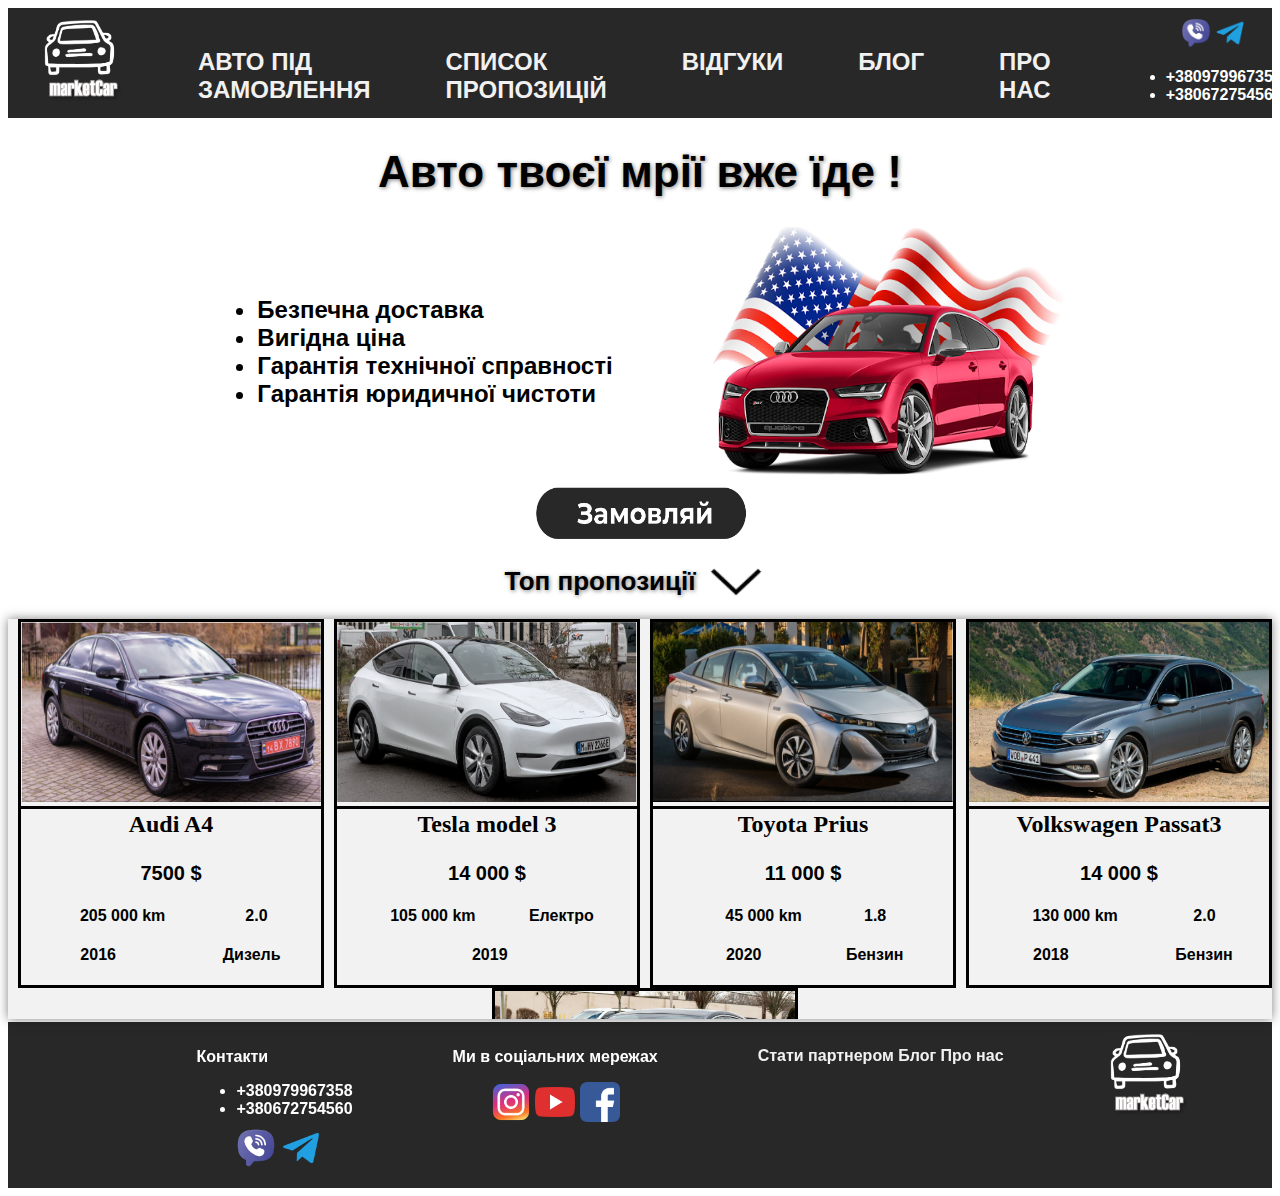
<file: index.html>
<!DOCTYPE html>
<html lang="uk">
<head>
    <meta charset="UTF-8">
    <meta name="viewport" content="width=device-width, initial-scale=1.0">
    <title>Сайт доставки авто з США</title>
    <link rel="stylesheet" href="styles.css">
 
</head>
<body>
    <header>
        
            <div class="logo"> <img id="logotype" src="image.png" alt="Картинка головне меню"></img>
            </div>
            
            <a href="home.html" id="head-text">Авто під замовлення</a>
            <a href="#offers" id="head-text">Список пропозицій</a>
            <a href="#reviews" id="head-text">Відгуки</a>
            <a href="#blog" id="head-text">Блог</a>
            <a href="#about" id="head-text" >Про нас</a>

            <div class="contacts">
                <div class="contact-logo">
                    <img  height="30px" width="30px"  src="viber.png" alt="viber"></img>
                    <img  height="30px" width="30px" src="telegram.png" alt="Картинка головне меню"></img>
                    
                </div>
                <ul>

                    <li>+380979967358</li>
                    <li>+380672754560</li>
                 
                    
    
                    
                </ul>
            </div>
                
               
            
        
    </header>

    <main>


        <h1>Авто твоєї мрії вже їде !</h1>
        <div class="benefits">
            <div class="benText"> <ul>
                <li>Безпечна доставка</li>
                <li>Вигідна ціна</li>
                <li>Гарантія технічної справності</li>
                <li>Гарантія юридичної чистоти</li>
                
            </ul></div>
           
        
            <img class="fit-picture" height="250px" width="350px" src="title.png" width="400" 
            height="250" alt="Картинка головне меню"></img>
          
        </div>

        <img class="button" height="70px" width="230px" src="btn.PNG"  alt="Картинка головне меню"></img>
        
        
    
        
        <div class="orderTop"> 
            <h1 class="top">Топ пропозиції</h1>
            <img class="toggleImage" height="70px" width="80px" src="./down.png" id="toggleButton"></img>

        </div>
        

    <div class="container">
        <div class="offers">


        


            <div class="audi-main car" style="border: solid;">
                <img id="audi_png" src="./audi.PNG" width="300" 
                height="180" alt="Audi A4"></img>
                <div class="text-audi"> 
                    <h2>Audi A4</h2>
                    <h3>7500 $</h3>
                    <h4>205 000 km                  2.0 </h4>
                    <h4>   2016                        Дизель </h4>
                </div>
                
    
                
            </div>
    
            <div class="tesla-main car">
                <img id="audi_png" src="tesla.PNG" width="300" 
                height="180" alt="Audi A4"></img>
                <div class="text-tesla"> <h2>Tesla model 3</h2>
                    <h3>14 000 $</h3>
                    <h4>105 000 km            Електро</h4>
                    <h4>2019 </h4>
                </div>
                
    
                
            </div>
    
    
            <div class="toyota-main car">
                <img id="prius_png" src="prius.PNG" width="300" 
                height="180" style="margin: 0%;" alt="Toyota Prius"></img>
                <div class="text-toyota"><h2>Toyota Prius</h2>
                    <h3>11 000 $</h3>
                    <h4>45 000 km              1.8 </h4>
                    <h4>    2020                   Бензин </h4>
                 </div>
                
    
                
            </div>
    
            <div class="passat-main car">
                <img id="passat_png" src="passat.PNG" width="300" 
                height="180" alt="Volkswagen Passat"></img>
                <div class="text-passat"> 
                    <h2>Volkswagen Passat3</h2>
                <h3>14 000 $</h3>
                <h4>130 000 km                 2.0</h4>
                <h4>    2018                        Бензин</h4>
    
    
                </div>

                
                
                
            </div>

            <div class="ford-main car" >
                <img id="ford_png" src="ford.jpg" width="300" 
                height="180" alt="Ford Fusion"></img>
                <div class="text-ford"> 
                    <h2>Ford Fuison</h2>
                <h3>10 000 $</h3>
                
                    <h4>75 000 km                   1.6</h4>
                    <h4>   2017                       Бензин</h4>
                    
        
                
                </div>
                
              
    
                </div>

             


                

                
        </div>

        

    </div>
    
       


        
    </main>

    <script> document.querySelectorAll(".audi-main, .tesla-main, .passat-main, .toyota-main, .ford-main").forEach(function(element) {
        element.addEventListener("click", function() {
          window.location.href = "https://stackoverflow.com/questions/2020496/how-to-set-a-border-for-an-html-div-tag";
        });
      });

        document.addEventListener("DOMContentLoaded", function() {
        const cars = document.querySelectorAll(".car");
       

        cars.forEach(function(car) {
            car.classList.add("show"); // Додаємо клас, щоб машини з'явилися при завантаженні
        });

      

    });

      const cars = document.querySelectorAll(".car");
      const cars2 = document.querySelectorAll(".test");
      document.addEventListener("DOMContentLoaded", function() {
        const toggleButton = document.getElementById("toggleButton");

    toggleButton.addEventListener("click", function() {
        cars.forEach(function(car) {
            car.classList.toggle("show"); // Перемикаємо клас, який відповідає за відображення блоку

        });


        // Перевертаємо зображення при кожному кліку

        toggleButton.classList.toggle("rotate");
    });
});


       </script>

    <footer>

        <div class="contacts">
            <p>Контакти</p>
            <ul>
                <li>+380979967358</li>
                <li>+380672754560</li>
                
                <img class="contact" height="40px" width="40px" src="viber.png" alt="viber"></img>
                <img class="contact" height="40px" width="40px" src="telegram.png" alt="Картинка головне меню"></img>

                
            </ul>


        </div>

        <div class="social">
            <p>Ми в соціальних мережах</p>

            <img src="instagram.png" height="40px" width="40px" alt="viber"></img>
            <img src="youtube (1).png"  height="40px" width="40px" alt="Картинка головне меню"></img>
            <img src="facebook.png"  height="40px" width="40px" alt="Картинка головне меню"></img> 

        </div>
        
        <div class="other">
            <a  id="footer-items" href="https://stackoverflow.com/questions/2020496/how-to-set-a-border-for-an-html-div-tag"> Стати партнером</a>
            <a id="footer-items" href="https://stackoverflow.com/questions/2020496/how-to-set-a-border-for-an-html-div-tag"> Блог </a>
            <a  id="footer-items" href="https://stackoverflow.com/questions/2020496/how-to-set-a-border-for-an-html-div-tag"> Про нас</a>

        </div>

        <img id="photo-footer"  src="image.png" alt="Картинка головне меню"></img>

       



    </footer>
</body>
</html>
</file>
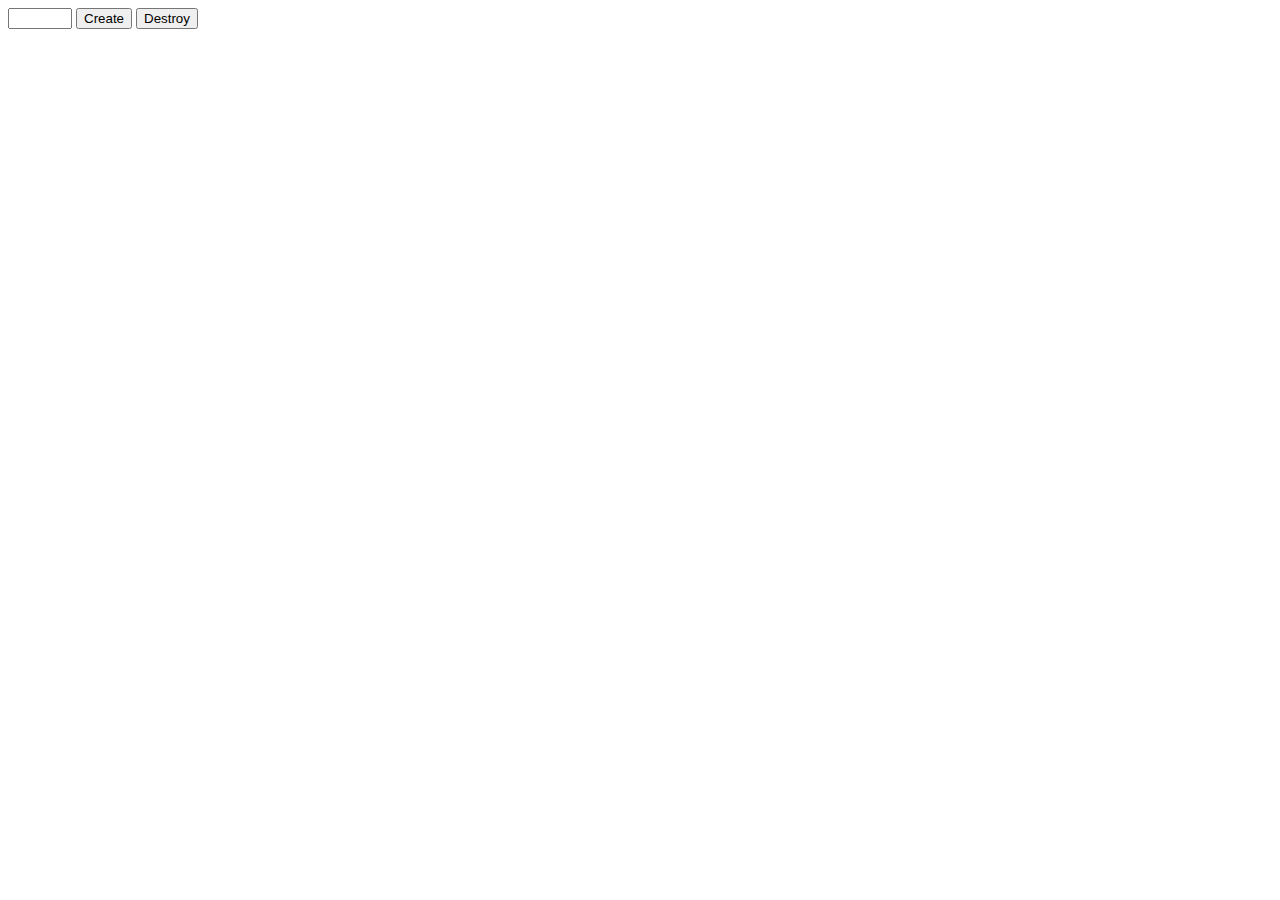
<file: task10.html>
<!DOCTYPE html>
<html lang="en">
<head>
<meta charset="UTF-8">
<meta name="viewport" content="width=device-width, initial-scale=1.0">
<title>Create and Destroy Boxes</title>
<style>
  #boxes {
    display: flex;
    flex-wrap: wrap;
  }
  .box {
    width: 30px;
    height: 30px;
    margin: 5px;
    background-color: #000;
  }
</style>
</head>
<body>
  <div id="controls">
    <input type="number" min="1" max="100" step="1" />
    <button type="button" data-create>Create</button>
    <button type="button" data-destroy>Destroy</button>
  </div>

  <div id="boxes"></div>

  <script>
    // Функція для генерації випадкового кольору в HEX форматі
    function getRandomHexColor() {
      return `#${Math.floor(Math.random() * 16777215).toString(16).padStart(6, '0')}`;
    }

       // Отримуємо кнопки та інпут
    const createBtn = document.querySelector('[data-create]');
    const destroyBtn = document.querySelector('[data-destroy]');
    const input = document.querySelector('input');

    // Обробник події для кнопки Create
    createBtn.addEventListener('click', () => {
      const amount = parseInt(input.value); // Отримання кількості
      if (amount > 0 && amount <= 100) { // Перевірка на валідність
        createBoxes(amount); // Створення колекції
        input.value = ''; // Очищення інпуту
      } else {
        alert('Please enter a number between 1 and 100.');
      }
    });

    // Функція для створення колекції елементів
    function createBoxes(amount) {
      const boxesContainer = document.getElementById('boxes');
      for (let i = 0; i < amount; i++) {
        const box = document.createElement('div');
        box.classList.add('box');
        box.style.width = `${30 + i * 10}px`; // Зміна ширини
        box.style.height = `${30 + i * 10}px`; // Зміна висоти
        box.style.backgroundColor = getRandomHexColor(); // Випадковий колір
        boxesContainer.appendChild(box);
      }
    }

    // Функція для очищення колекції елементів
    function destroyBoxes() {
      const boxesContainer = document.getElementById('boxes');
      boxesContainer.innerHTML = ''; // Очищення вмісту
    }

 

    // Обробник події для кнопки Destroy
    destroyBtn.addEventListener('click', () => {
      destroyBoxes(); // Очищення колекції
    });
  </script>
</body>
</html>
</file>
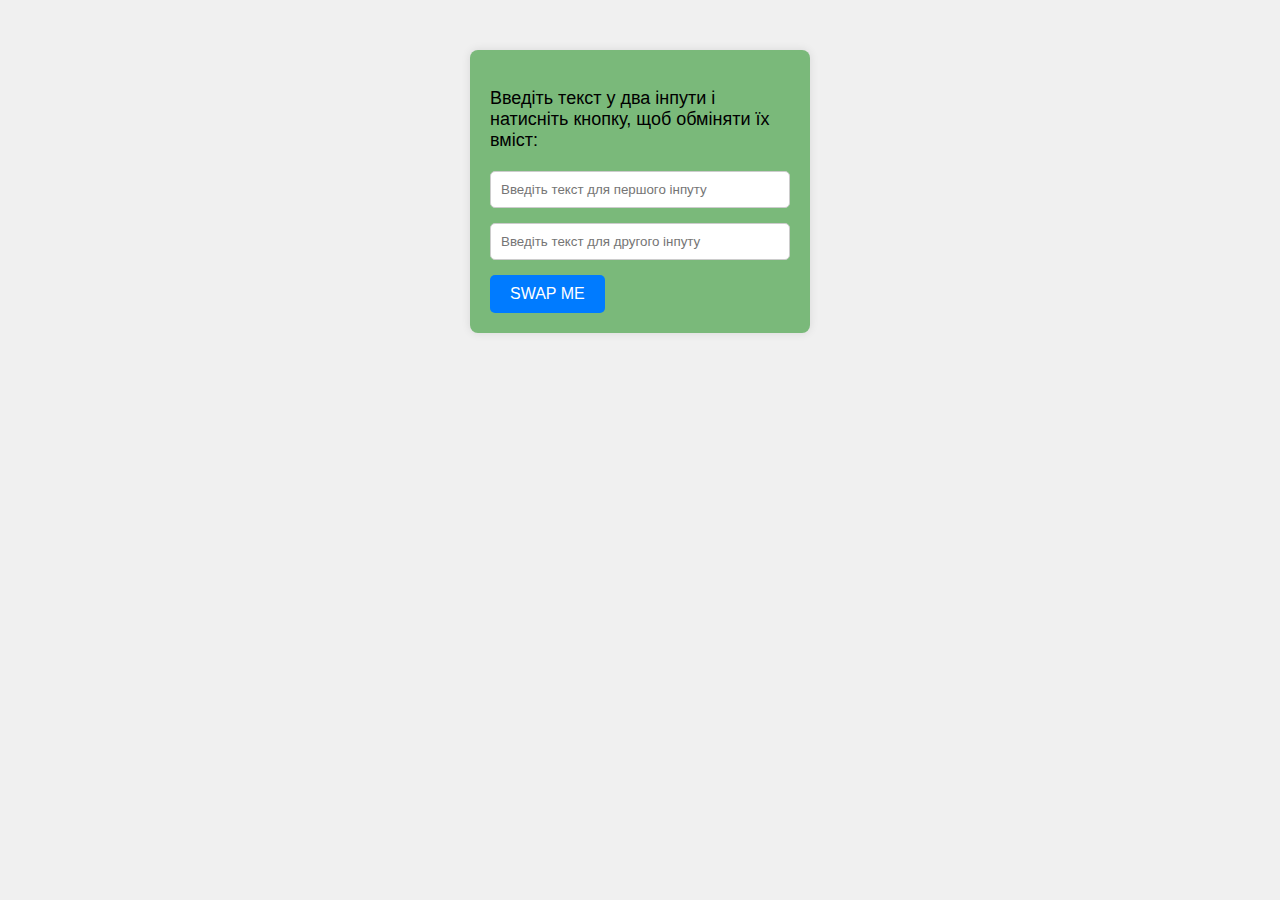
<file: task2.html>
<!DOCTYPE html>
<html lang="en">
<head>
<meta charset="UTF-8">
<meta name="viewport" content="width=device-width, initial-scale=1.0">
<title>SWAP ME</title>
<style>
    body {
        font-family: Arial, sans-serif;
        background-color: #f0f0f0;
        margin: 0;
        padding: 0;
    }

    .container {
        max-width: 300px;
        margin: 50px auto;
        padding: 20px;
        background-color: rgb(122, 185, 122);
        border-radius: 8px;
        box-shadow: 0 0 10px rgba(0, 0, 0, 0.1);
    }

    p {
        font-size: 18px;
        margin-bottom: 20px;
    }

    input[type="text"] {
        width: 100%;
        padding: 10px;
        margin-bottom: 15px;
        border: 1px solid #ccc;
        border-radius: 5px;
        box-sizing: border-box;
    }

    button {
        padding: 10px 20px;
        background-color: #007bff;
        color: #fff;
        border: none;
        border-radius: 5px;
        cursor: pointer;
        font-size: 16px;
    }

    button:hover {
        background-color: #0056b3;
    }
</style>
</head>
<body>
    <div class="container">
        <p>Введіть текст у два інпути і натисніть кнопку, щоб обміняти їх вміст:</p>
        <input type="text" id="input1" placeholder="Введіть текст для першого інпуту">
        <input type="text" id="input2" placeholder="Введіть текст для другого інпуту">
        <button onclick="swapContent()">SWAP ME</button>
    </div>

    <script>
        function swapContent() {
            // Отримати вміст інпутів
            var input1 = document.getElementById("input1").value;
            var input2 = document.getElementById("input2").value;

            // Обміняти їх вміст
            document.getElementById("input1").value = input2;
            document.getElementById("input2").value = input1;
        }
    </script>
</body>
</html>
</file>
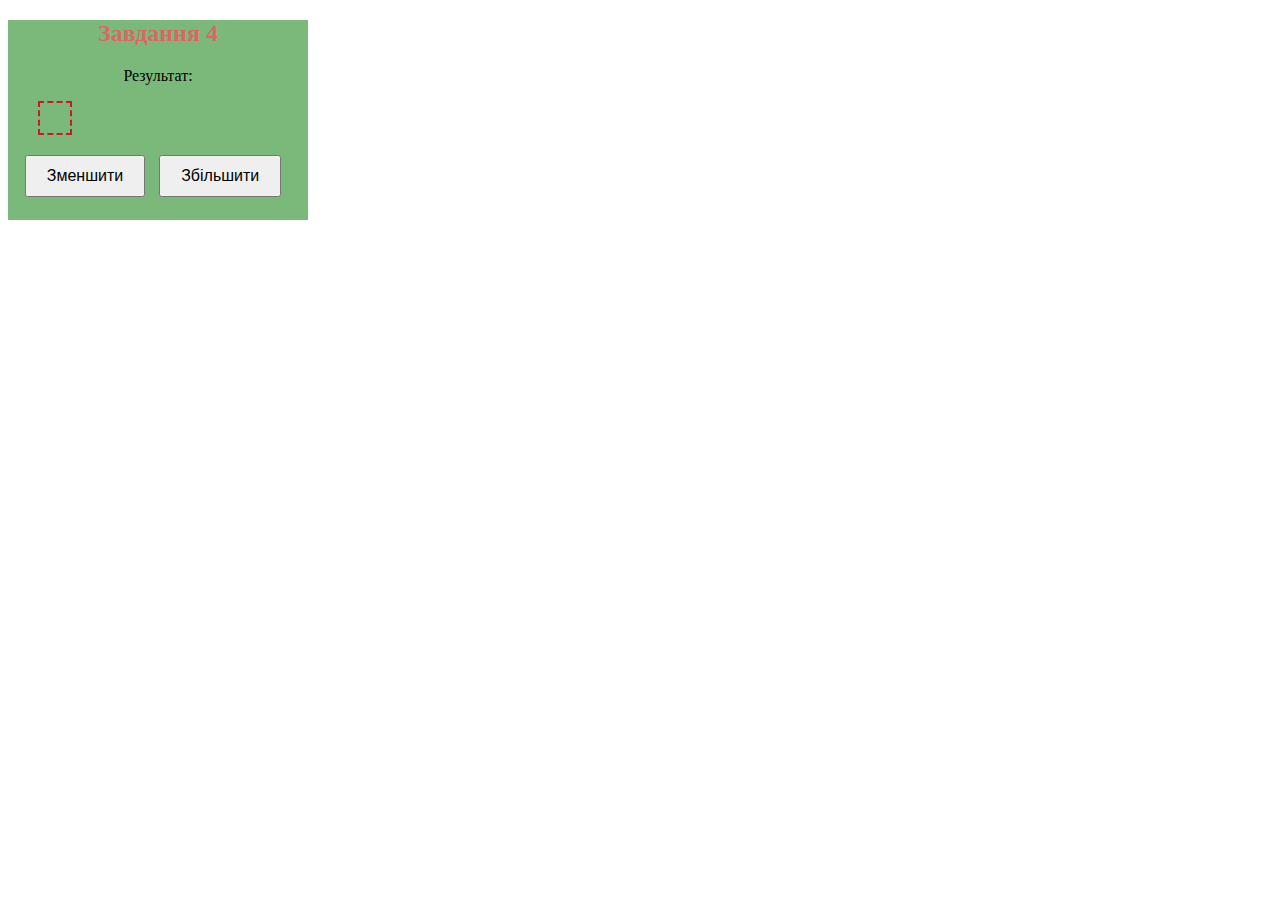
<file: task4.html>
<!DOCTYPE html>
<html lang="en">
<head>
<meta charset="UTF-8">
<meta name="viewport" content="width=device-width, initial-scale=1.0">
<title>Розмір квадрата</title>
<style>
    #square {
        width: 30px;
        height: 30px;
        background-color: rgb(122, 185, 122);
        margin-bottom: 20px;
        border: 2px dashed rgb(201, 28, 28);
        margin-left: 30px;
    }
    
    button {
        padding: 10px 20px;
        font-size: 16px;
        margin-right: 10px;
    }
</style>
</head>
<body>
    <div style="background-color: rgb(122, 185, 122); width: 300px; height: 200px; text-align: center;">
        <h2 style="color: rgb(226, 99, 99);">Завдання 4</h2>
        <p>Результат:</p>
        <div id="square"></div>
        <button onclick="decreaseSize()">Зменшити</button>
        <button onclick="increaseSize()">Збільшити</button>
    

    </div>
 
    <script>
        var square = document.getElementById("square");
        var currentSize = 30;

        function decreaseSize() {
            currentSize -= 15;
            if (currentSize >= 15) {
                square.style.width = currentSize + "px";
                square.style.height = currentSize + "px";
            } else {
                alert("Квадрат вже мінімального розміру!");
                currentSize += 15;
            }
        }

        function increaseSize() {
            currentSize += 15;
            if (currentSize <= 45) {
                square.style.width = currentSize + "px";
                square.style.height = currentSize + "px";
            } else {
                alert("Квадрат досяг максимального розміру!");
                currentSize -= 15;
            }
        }
    </script>
</body>
</html>
</file>
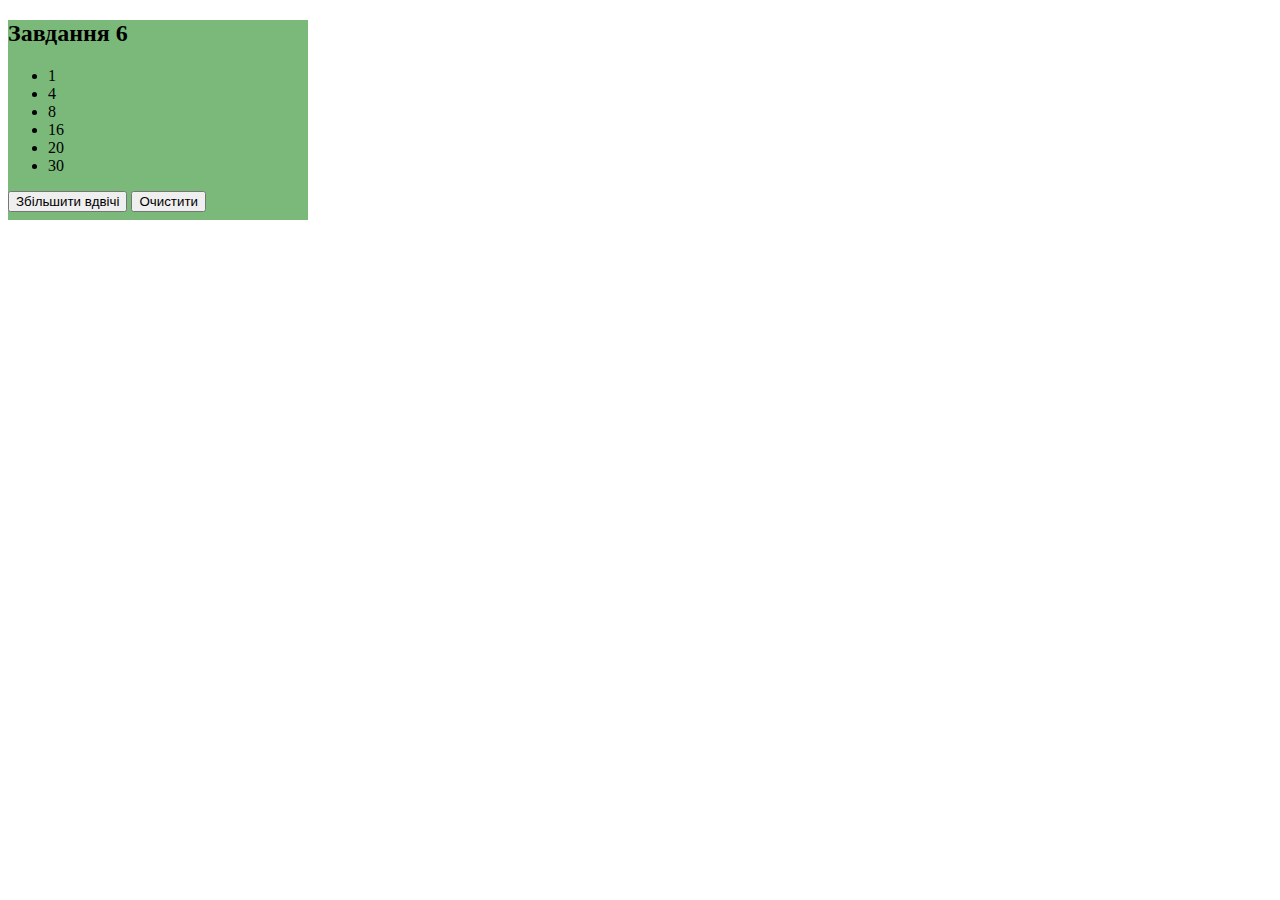
<file: task6.html>
<!DOCTYPE html>
<html lang="en">
<head>
<meta charset="UTF-8">
<meta name="viewport" content="width=device-width, initial-scale=1.0">
<title>Розмір квадрата</title>
<style>
</style>
</head>
<body>
    <div style="background-color: rgb(122, 185, 122); width: 300px; height: 200px; ">
        <h2 style="color: rgb(0, 0, 0);">Завдання 6</h2>
        <ul>
            <li>1</li>
            <li>4</li>
            <li>8</li>
            <li>16</li>
            <li>20</li>
            <li>30</li>
        </ul>
        
        
        <button onclick="doubleInt()">Збільшити вдвічі</button>
        <button onclick="resetValues()">Очистити</button>
    

    </div>

    
 
    <script>

        let originalValues = []; // Масив для зберігання початкових значень

        // Отримуємо початкові значення і зберігаємо їх у масиві
        let elements = document.getElementsByTagName("li");
        for (let element of elements){
            originalValues.push(parseInt(element.textContent));
        }

        function doubleInt(){
            let elements = document.getElementsByTagName("li");
            for (let element of elements){
                var currentNumber = parseInt(element.textContent);
                element.textContent = currentNumber ** 2;
            } 
        }

        function resetValues() {
            let elements = document.getElementsByTagName("li");
            for (let i = 0; i < elements.length; i++) {
                elements[i].textContent = originalValues[i]; // Відновлюємо початкові значення
            }
        }
       
    </script>
</body>
</html>
</file>
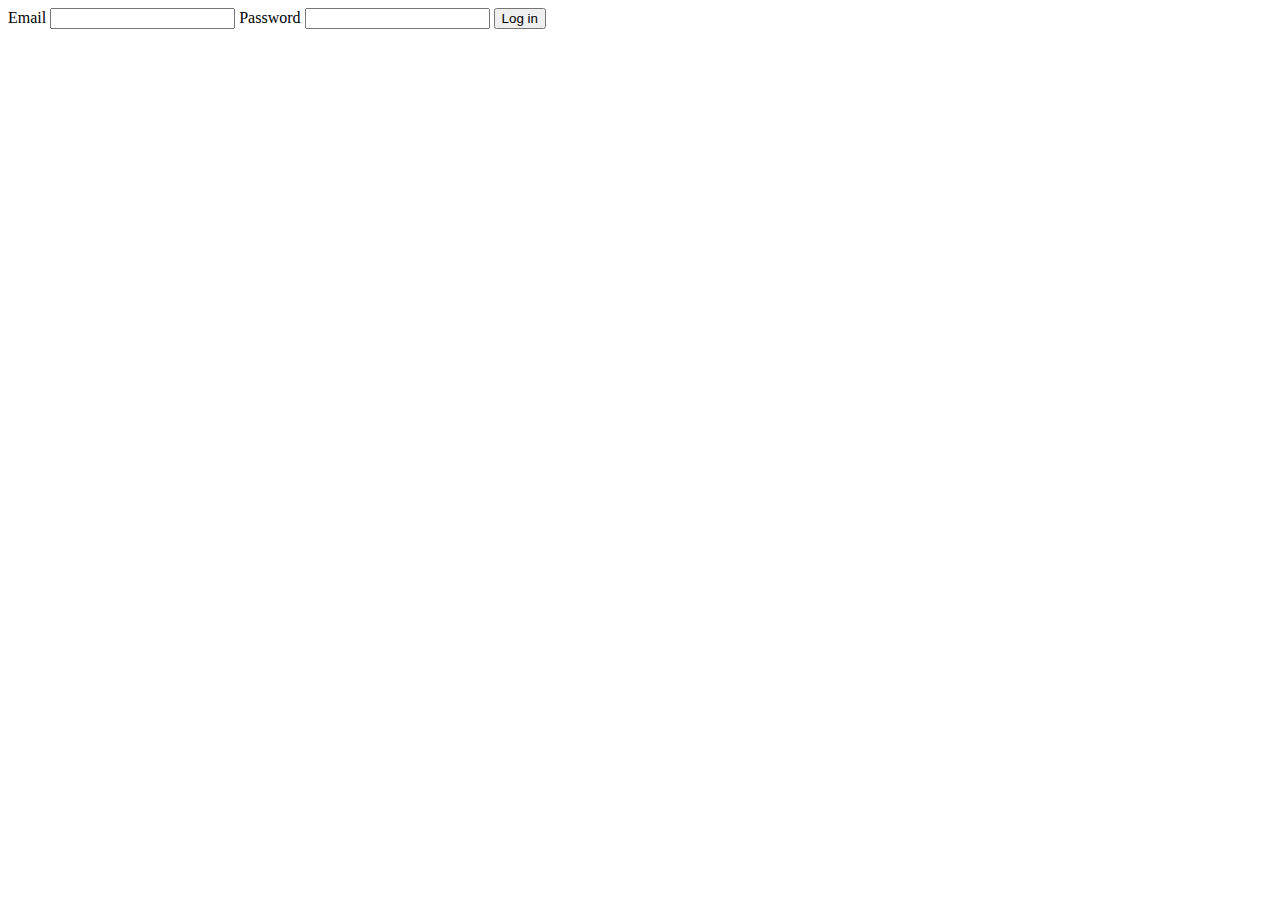
<file: task8.html>
<!DOCTYPE html>
<html lang="en">
<head>
<meta charset="UTF-8">
<meta name="viewport" content="width=device-width, initial-scale=1.0">
<title>Login Form</title>
</head>
<body>
  <form class="login-form">
    <label>
      Email
      <input type="text" name="email" />
    </label>
    <label>
      Password
      <input type="password" name="password" />
    </label>
    <button type="submit">Log in</button>
  </form>

  <script>
    // Отримання форми та елементів вводу
    const form = document.querySelector('.login-form');
    const emailInput = form.elements.email;
    const passwordInput = form.elements.password;

    // Обробник події submit
    form.addEventListener('submit', function(event) {
      event.preventDefault(); // Заборона стандартної поведінки відправки форми

      // Перевірка на заповненість полів
      if (emailInput.value.trim() === '' || passwordInput.value.trim() === '') {
        alert('All form fields must be filled in');
      } else {
        // Створення об'єкту з введеними даними
        const formData = {
          email: emailInput.value.trim(),
          password: passwordInput.value.trim()
        };

        // Виведення об'єкту в консоль
        console.log(formData);

        // Очищення значень полів та виведення повідомлення
        form.reset();
        alert('Form submitted successfully!');
      }
    });
  </script>
</body>
</html>
</file>
<file: styles.css>
header{
    
    display:flex;
    
    background-color: rgba(40, 40, 40, 1);
    color: rgb(255, 255, 255);
    text-decoration: none;
     font-family: 'Inter', sans-serif;
    font-weight: bold;
    height: 100px;
    padding-top: 10px;
    padding-left: 30px;
    
    
    
}

#logotype {
    height: 100%; /* Змініть на відсоткове значення */
    width: auto; /* Автоматична ширина */
    max-height: 85px; /* Максимальна висота, якщо потрібно */
    max-width: 85px; /* Максимальна ширина, якщо потрібно */
}

@media screen and (max-width: 1200px) {
    header {
        flex-direction: column;
        height: 500px;
        align-items: center;

            }
        #logotype{
            width: 60px;
            height: 60px;
            margin-left: 50px;
            
        }

      


        footer{
            margin-top: 100px;
            flex-direction: column;
            height: 400px;
            align-items: center;
            font-size: 14px;
            align-items: center;

        }

        
        }

        @media screen and (max-width: 750px) {
            header {
                flex-direction:block;
                height: 340px;
                align-items:center;
                padding-right: 100px;
                
        
                    }
                #logotype{
                    width: 45px;
                    height: 45px;
                    margin-left: 70px;
                    
                }

                .contact-logo{
                    margin-top: 20px;
                    margin-left: 35px;
                }

              #head-text{
                font-size: 14px;
                margin-top: 1px;
              }

              h1{
                font-size: 10px;
                
              }
        
        
                footer{
                    margin-top: 100px;
                    flex-direction: column;
                    height: 400px;
                    align-items: center;
                    font-size: 14px;
                    align-items: center;
        
                }
                .contacts{
                    margin-right: 100px;
                }

                .social{
                    margin-right: 100px;
                }

                .other{
                    margin-right: 100px;

                }

                #photo-footer{

                    margin-top: 30px;
                    margin-right: 100px;

                }
        
                
                }
        


        

a {
    text-decoration: none;
    color: rgb(241, 241, 241);
    text-transform: uppercase;
    font-family: 'Inter', sans-serif;
    font-weight: bold;
    font-size: 24px;
    padding-top: 30px;
    padding-left: 75px ;
    
    
    
}

.fit-picture{
    height : 250px;
    width:350px;
}

.contact-logo{
    padding-left: 55px;
    padding-top: 0px;
}

.contacts{
    margin-left: 75px;

    
}

h1{
    font-family: 'Yanone Kaffeesatz', sans-serif;
    text-align: center;
    font-size: 44px;
    text-shadow: 1px 1px 4px rgba(0, 0, 0, 0.5);
}

.benefits{
    display: flex;
    justify-content: center; /* Центрування по горизонталі */
    align-items: center; /* Центрування по вертикалі */
    flex-wrap: wrap;   
}

.benText{
    padding-right: 100px;
    font-family: 'Montserrat', sans-serif;
    font-weight: bold;
    font-size: 24px;
}


.button{
    display: block;
    margin-left: auto;
    margin-right: auto;
    
}

.top{
    font-family: 'Montserrat', sans-serif;
    font-weight: bold;
    font-size: 26px;

}


.orderTop{
    display: flex;
    justify-content: center; /* Центрування по горизонталі */
    align-items: center;

}



.container {
    display: flex;
    justify-content: center;
    align-items: center;
    height: 45vh; /* Налаштування висоти на весь екран */
  }

.offers{
    display: flex;
    justify-content: center; 
    align-items: center;
    background-color:rgba(242, 242, 242, 1);
    width: 1600px;
    height: 400px;
    box-shadow: 0 0 10px rgba(0, 0, 0, 0.5);
    overflow-x: auto; 
    white-space: nowrap;
    flex-wrap: wrap;   

}

#photo-footer{
    margin-left: 100px;
    height: 85px;
    width: 85px;
}


.text-audi, .text-tesla, .text-passat, .text-toyota, .text-ford{
    
    border-top: solid;
}

.audi-main, .tesla-main, .toyota-main, .passat-main, .ford-main{
    margin-left:10px ;
    border: solid;
    transition: box-shadow 0.2s;
    

}

.tesla-main:hover, .audi-main:hover,.toyota-main:hover, .passat-main:hover, .ford-main:hover{
    box-shadow: 0 0 20px rgba(0, 0, 0, 0.7);
}





h2{
    text-align: center;
    margin-top: 2px;
    margin-bottom: 0px;
    padding-bottom: 1px;
    display: block;
}

h3{
    text-align: center;
    font-size: 20px;
    font-family: 'Montserrat', sans-serif;
    padding-top: 3px;
    margin-bottom: 1px;
}



h4{
    padding-left: 10px;
    font-family: 'Montserrat', sans-serif;
    text-align: center;
    white-space: pre;
}



footer{
    
    display:flex;
    background-color: rgba(40, 40, 40, 1);
    color: rgb(255, 255, 255);
    text-decoration: none;
     font-family: 'Inter', sans-serif;
    font-weight: bold;
    
    padding-top: 10px;
    padding-left: 30px;
    justify-content: center; /* Центрування по горизонталі */
   

    
    
    
}



.contact{
    margin-top: 10px;
}

.social{
    display: block;
    margin-left: 100px;
    text-align: center;
}


.other{
    margin-top: 15px;
    display: block;
    margin-left: 100px;
}

#footer-items{
    font-size: 16px;
    text-transform: none;
 
    margin-top: 3px;
    padding: 0%;
}


.toggleImage {
    cursor: pointer; /* Зміна вигляду курсору при наведенні на зображення */
    transition: transform 0.3s ease; /* Плавний перехід для зображення */
}
.toggleImage.rotate{
    transform: scaleY(-1);
}

.car {
    position: relative;
    bottom: -300px; /* Початкове положення машин у нижній частині екрану */
    opacity: 0; /* Початкова прозорість - машини невидимі */
    transition: bottom 0.9s ease, opacity 0.9s ease; /* Плавні переходи */
}

.car.show {
    bottom: 0; /* Поступове зміщення машин вгору */
    opacity: 1; /* Поступове збільшення прозорості - машини з'являються */
}
</file>
